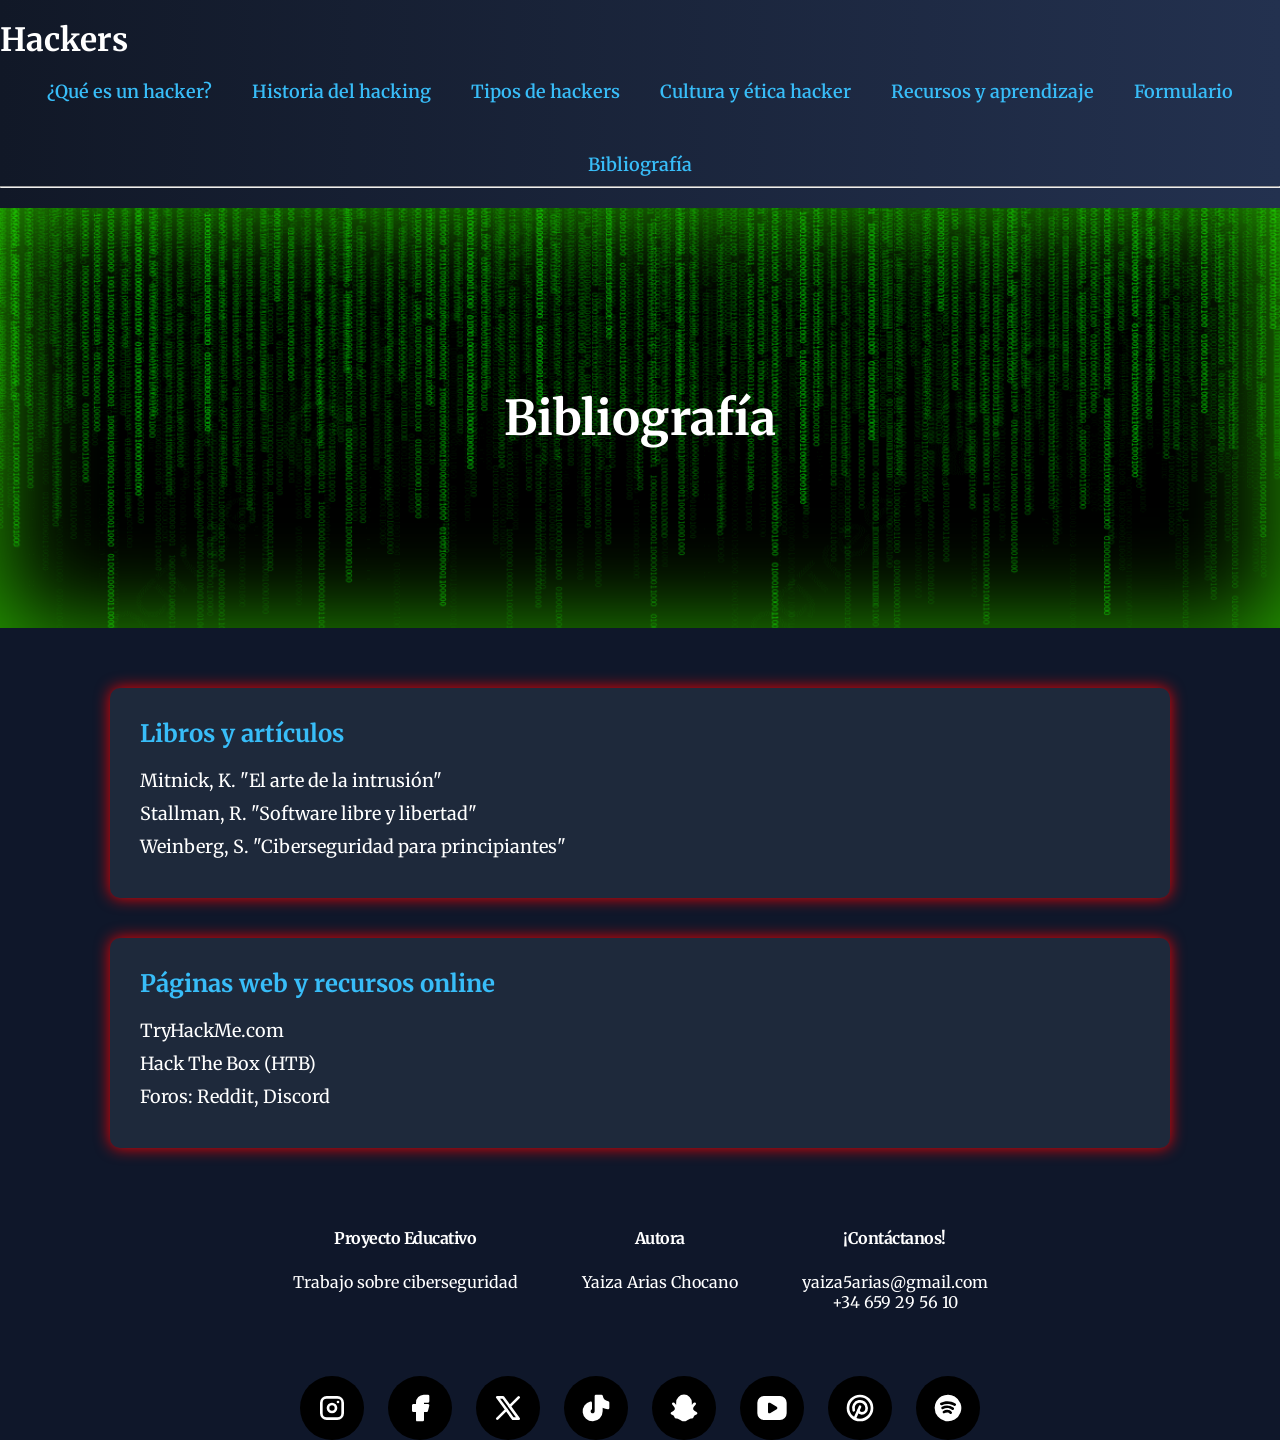
<file: bibliography.html>
<!DOCTYPE html>
<html lang="es">

<head>
    <title>Hackers</title>
    <meta charset="UTF-8">
    <meta name="description" content="Proyecto web sobre hackers">
    <meta name="viewport" content="width=device-width, initial-scale=1.0">
    <meta name="author" content="Yaiza">
    <meta name="robots" content="index, follow">
    <meta name="keywords" content="hackers, hacking, ciberseguridad, seguridad informática">
    <meta name="theme-color" content="#000000">
    <meta http-equiv="X-UA-Compatible" content="IE=edge">
    <link rel="stylesheet" href="styles.css">
    <link rel="icon" type="image/png" href="./img/favico.png" sizes="32x32">
    <link rel="preconnect" href="https://fonts.googleapis.com">
    <link rel="preconnect" href="https://fonts.gstatic.com" crossorigin>
    <link href="https://fonts.googleapis.com/css2?family=Merriweather:wght@300;400;700&display=swap" rel="stylesheet">
</head>

<body>

    <body>
        <header>
            <h1>Hackers</h1>
            <nav>
                <div class="categ">
                    <ul>
                        <li>
                            <a href="./index.html">¿Qué es un hacker?</a>
                        </li>
                        <li>
                            <a href="./history.html">Historia del hacking </a>
                        </li>
                        <li>
                            <a href="./tipes.html">Tipos de hackers</a>
                        </li>
                        <li>
                            <a href="./culture.html">Cultura y ética hacker</a>
                        </li>
                        <li>
                            <a href="./resources.html">Recursos y aprendizaje </a>
                        </li>
                        <li>
                            <a href="./formulary.html">Formulario</a>
                        </li>
                        <li>
                            <a href="./bibliography.html">Bibliografía</a>
                        </li>
                    </ul>
                </div>
            </nav>

            <hr>
        </header>
        <div class="cabecera1">
            <div class="container">
                <h1>Bibliografía</h1>
            </div>
        </div>


        <div class="container">
            <div class="card">

                <div>
                    <h2>Libros y artículos</h2>
                    <ul>
                        <li>Mitnick, K. "El arte de la intrusión"</li>
                        <li>Stallman, R. "Software libre y libertad"</li>
                        <li>Weinberg, S. "Ciberseguridad para principiantes"</li>
                    </ul>
                </div>
            </div>
            <div class="card imagenRight">
                <div>
                    <h2>Páginas web y recursos online</h2>
                    <ul>
                        <li>TryHackMe.com</li>
                        <li>Hack The Box (HTB)</li>
                        <li>Foros: Reddit, Discord</li>
                    </ul>

                </div>

            </div>
        </div>
        </main>

        <footer>
            <div class="footer-content">
                <div>
                    <h3 class="section-titles">Proyecto Educativo</h3>
                    <p>Trabajo sobre ciberseguridad</p>
                </div>
                <div>
                    <h3 class="section-titles">Autora</h3>
                    <p>Yaiza Arias Chocano</p>
                </div>
                <div>
                    <h3 class="section-titles">¡Contáctanos!</h3>
                    <p>yaiza5arias@gmail.com</p>
                    <p>+34 659 29 56 10</p>
                </div>

                <div class="socials-section">
                    <div class="socials-content">
                        <div class="socials-item">
                            <svg xmlns="http://www.w3.org/2000/svg" width="18" height="18" viewBox="0 0 24 24"
                                fill="none" stroke="currentColor" stroke-width="2" stroke-linecap="round"
                                stroke-linejoin="round"
                                class="icon icon-tabler icons-tabler-outline icon-tabler-brand-instagram">
                                <path stroke="none" d="M0 0h24v24H0z" fill="none" />
                                <path
                                    d="M4 8a4 4 0 0 1 4 -4h8a4 4 0 0 1 4 4v8a4 4 0 0 1 -4 4h-8a4 4 0 0 1 -4 -4l0 -8" />
                                <path d="M9 12a3 3 0 1 0 6 0a3 3 0 0 0 -6 0" />
                                <path d="M16.5 7.5v.01" />
                            </svg> <!-- Instagram -->
                        </div>
                        <div class="socials-item">
                            <svg xmlns="http://www.w3.org/2000/svg" width="18" height="18" viewBox="0 0 24 24"
                                fill="currentColor"
                                class="icon icon-tabler icons-tabler-filled icon-tabler-brand-facebook">
                                <path stroke="none" d="M0 0h24v24H0z" fill="none" />
                                <path
                                    d="M18 2a1 1 0 0 1 .993 .883l.007 .117v4a1 1 0 0 1 -.883 .993l-.117 .007h-3v1h3a1 1 0 0 1 .991 1.131l-.02 .112l-1 4a1 1 0 0 1 -.858 .75l-.113 .007h-2v6a1 1 0 0 1 -.883 .993l-.117 .007h-4a1 1 0 0 1 -.993 -.883l-.007 -.117v-6h-2a1 1 0 0 1 -.993 -.883l-.007 -.117v-4a1 1 0 0 1 .883 -.993l.117 -.007h2v-1a6 6 0 0 1 5.775 -5.996l.225 -.004h3z" />
                            </svg> <!-- Facebook -->
                        </div>
                        <div class="socials-item">
                            <svg xmlns="http://www.w3.org/2000/svg" width="18" height="18" viewBox="0 0 24 24"
                                fill="none" stroke="currentColor" stroke-width="2" stroke-linecap="round"
                                stroke-linejoin="round"
                                class="icon icon-tabler icons-tabler-outline icon-tabler-brand-x">
                                <path stroke="none" d="M0 0h24v24H0z" fill="none" />
                                <path d="M4 4l11.733 16h4.267l-11.733 -16l-4.267 0" />
                                <path d="M4 20l6.768 -6.768m2.46 -2.46l6.772 -6.772" />
                            </svg> <!-- Twitter -->
                        </div>
                        <div class="socials-item">
                            <svg xmlns="http://www.w3.org/2000/svg" width="18" height="18" viewBox="0 0 24 24"
                                fill="currentColor"
                                class="icon icon-tabler icons-tabler-filled icon-tabler-brand-tiktok">
                                <path stroke="none" d="M0 0h24v24H0z" fill="none" />
                                <path
                                    d="M16.083 2h-4.083a1 1 0 0 0 -1 1v11.5a1.5 1.5 0 1 1 -2.519 -1.1l.12 -.1a1 1 0 0 0 .399 -.8v-4.326a1 1 0 0 0 -1.23 -.974a7.5 7.5 0 0 0 1.73 14.8l.243 -.005a7.5 7.5 0 0 0 7.257 -7.495v-2.7l.311 .153c1.122 .53 2.333 .868 3.59 .993a1 1 0 0 0 1.099 -.996v-4.033a1 1 0 0 0 -.834 -.986a5.005 5.005 0 0 1 -4.097 -4.096a1 1 0 0 0 -.986 -.835z" />
                            </svg> <!-- TikTok -->
                        </div>
                        <div class="socials-item">
                            <svg xmlns="http://www.w3.org/2000/svg" width="18" height="18" viewBox="0 0 24 24"
                                fill="currentColor"
                                class="icon icon-tabler icons-tabler-filled icon-tabler-brand-snapchat">
                                <path stroke="none" d="M0 0h24v24H0z" fill="none" />
                                <path
                                    d="M12 1.96a5.88 5.88 0 0 1 5.882 5.882c0 .618 .008 1.174 .03 1.678l.008 .21l.084 -.115q .46 -.627 1.102 -1.29l.187 -.19a1 1 0 0 1 1.414 1.415c-2.637 2.637 -2.51 3.795 .76 5.527l.048 .025a.98 .98 0 0 1 .46 .636l.004 .022l.003 .013l.006 .043l.006 .032v.009l.003 .025l.001 .051l.002 .026l-.001 .009v.025l-.003 .042l-.002 .034l-.002 .015l-.002 .02l-.004 .016l-.01 .06l-.007 .026l-.006 .02l-.016 .06l-.013 .029l-.005 .013l-.024 .062a1 1 0 0 1 -.197 .28l-.03 .025l-.016 .014l-.043 .039l-.013 .007l-.018 .015l-.051 .033l-.02 .014l-.008 .003l-.014 .01a1 1 0 0 1 -.098 .049l-.013 .003l-.146 .066c-.576 .255 -.81 .365 -1.008 .474l-.053 .03c-.27 .155 -.398 .277 -.558 .525c-.156 .245 -.293 .516 -.715 1.41a1 1 0 0 1 -.904 .573c-1.067 0 -1.798 .25 -2.879 .868l-.426 .246c-.176 .102 -.311 .178 -.447 .25c-.794 .423 -1.464 .636 -2.248 .636s-1.454 -.213 -2.248 -.636a15 15 0 0 1 -.447 -.25l-.426 -.246c-1.081 -.618 -1.812 -.868 -2.879 -.868a1 1 0 0 1 -.904 -.573c-.422 -.894 -.559 -1.165 -.715 -1.41a1.4 1.4 0 0 0 -.558 -.525c-.228 -.13 -.47 -.243 -1.227 -.577l.02 .007l-.013 -.003a1 1 0 0 1 -.098 -.05l-.014 -.009l-.028 -.017l-.051 -.033l-.018 -.015l-.013 -.007l-.043 -.039l-.012 -.01l-.004 -.004l-.03 -.025a1 1 0 0 1 -.197 -.28l-.024 -.062l-.005 -.013l-.013 -.028l-.016 -.061l-.005 -.012l-.008 -.035l-.01 -.059l-.004 -.016l-.002 -.02l-.002 -.015l-.002 -.035l-.004 -.041l.001 -.025l-.001 -.01l.002 -.025l.001 -.05l.003 -.026v-.01l.006 -.03l.006 -.044l.004 -.014l.002 -.021a.98 .98 0 0 1 .461 -.636l.048 -.025l.204 -.11c3.003 -1.635 3.132 -2.785 .72 -5.25l-.164 -.167a1 1 0 0 1 1.414 -1.414q .764 .763 1.289 1.479l.083 .115l.01 -.21q .025 -.628 .028 -1.374l.001 -.304a5.88 5.88 0 0 1 5.882 -5.882" />
                            </svg> <!-- Snapchat -->
                        </div>
                        <div class="socials-item">
                            <svg xmlns="http://www.w3.org/2000/svg" width="18" height="18" viewBox="0 0 24 24"
                                fill="currentColor"
                                class="icon icon-tabler icons-tabler-filled icon-tabler-brand-youtube">
                                <path stroke="none" d="M0 0h24v24H0z" fill="none" />
                                <path
                                    d="M18 3a5 5 0 0 1 5 5v8a5 5 0 0 1 -5 5h-12a5 5 0 0 1 -5 -5v-8a5 5 0 0 1 5 -5zm-9 6v6a1 1 0 0 0 1.514 .857l5 -3a1 1 0 0 0 0 -1.714l-5 -3a1 1 0 0 0 -1.514 .857z" />
                            </svg> <!-- Youtube -->
                        </div>
                        <div class="socials-item">
                            <svg xmlns="http://www.w3.org/2000/svg" width="18" height="18" viewBox="0 0 24 24"
                                fill="none" stroke="currentColor" stroke-width="2" stroke-linecap="round"
                                stroke-linejoin="round"
                                class="icon icon-tabler icons-tabler-outline icon-tabler-brand-pinterest">
                                <path stroke="none" d="M0 0h24v24H0z" fill="none" />
                                <path d="M8 20l4 -9" />
                                <path
                                    d="M10.7 14c.437 1.263 1.43 2 2.55 2c2.071 0 3.75 -1.554 3.75 -4a5 5 0 1 0 -9.7 1.7" />
                                <path d="M3 12a9 9 0 1 0 18 0a9 9 0 1 0 -18 0" />
                            </svg> <!-- Pinterest -->
                        </div>
                        <div class="socials-item">
                            <svg xmlns="http://www.w3.org/2000/svg" width="18" height="18" viewBox="0 0 24 24"
                                fill="currentColor"
                                class="icon icon-tabler icons-tabler-filled icon-tabler-brand-spotify">
                                <path stroke="none" d="M0 0h24v24H0z" fill="none" />
                                <path
                                    d="M17 3.34a10 10 0 1 1 -15 8.66l.005 -.324a10 10 0 0 1 14.995 -8.336m-2.168 11.605c-1.285 -1.927 -4.354 -2.132 -6.387 -.777a1 1 0 0 0 1.11 1.664c1.195 -.797 3.014 -.675 3.613 .223a1 1 0 1 0 1.664 -1.11m1.268 -3.245c-2.469 -1.852 -5.895 -2.187 -8.608 -.589a1 1 0 0 0 1.016 1.724c1.986 -1.171 4.544 -.92 6.392 .465a1 1 0 0 0 1.2 -1.6m1.43 -3.048c-3.677 -2.298 -7.766 -2.152 -10.977 -.546a1 1 0 0 0 .894 1.788c2.635 -1.317 5.997 -1.437 9.023 .454a1 1 0 1 0 1.06 -1.696" />
                            </svg> <!-- Spotify -->
                        </div>
                    </div>
                </div>

            </div>

        </footer>
    </body>

</html>
</file>
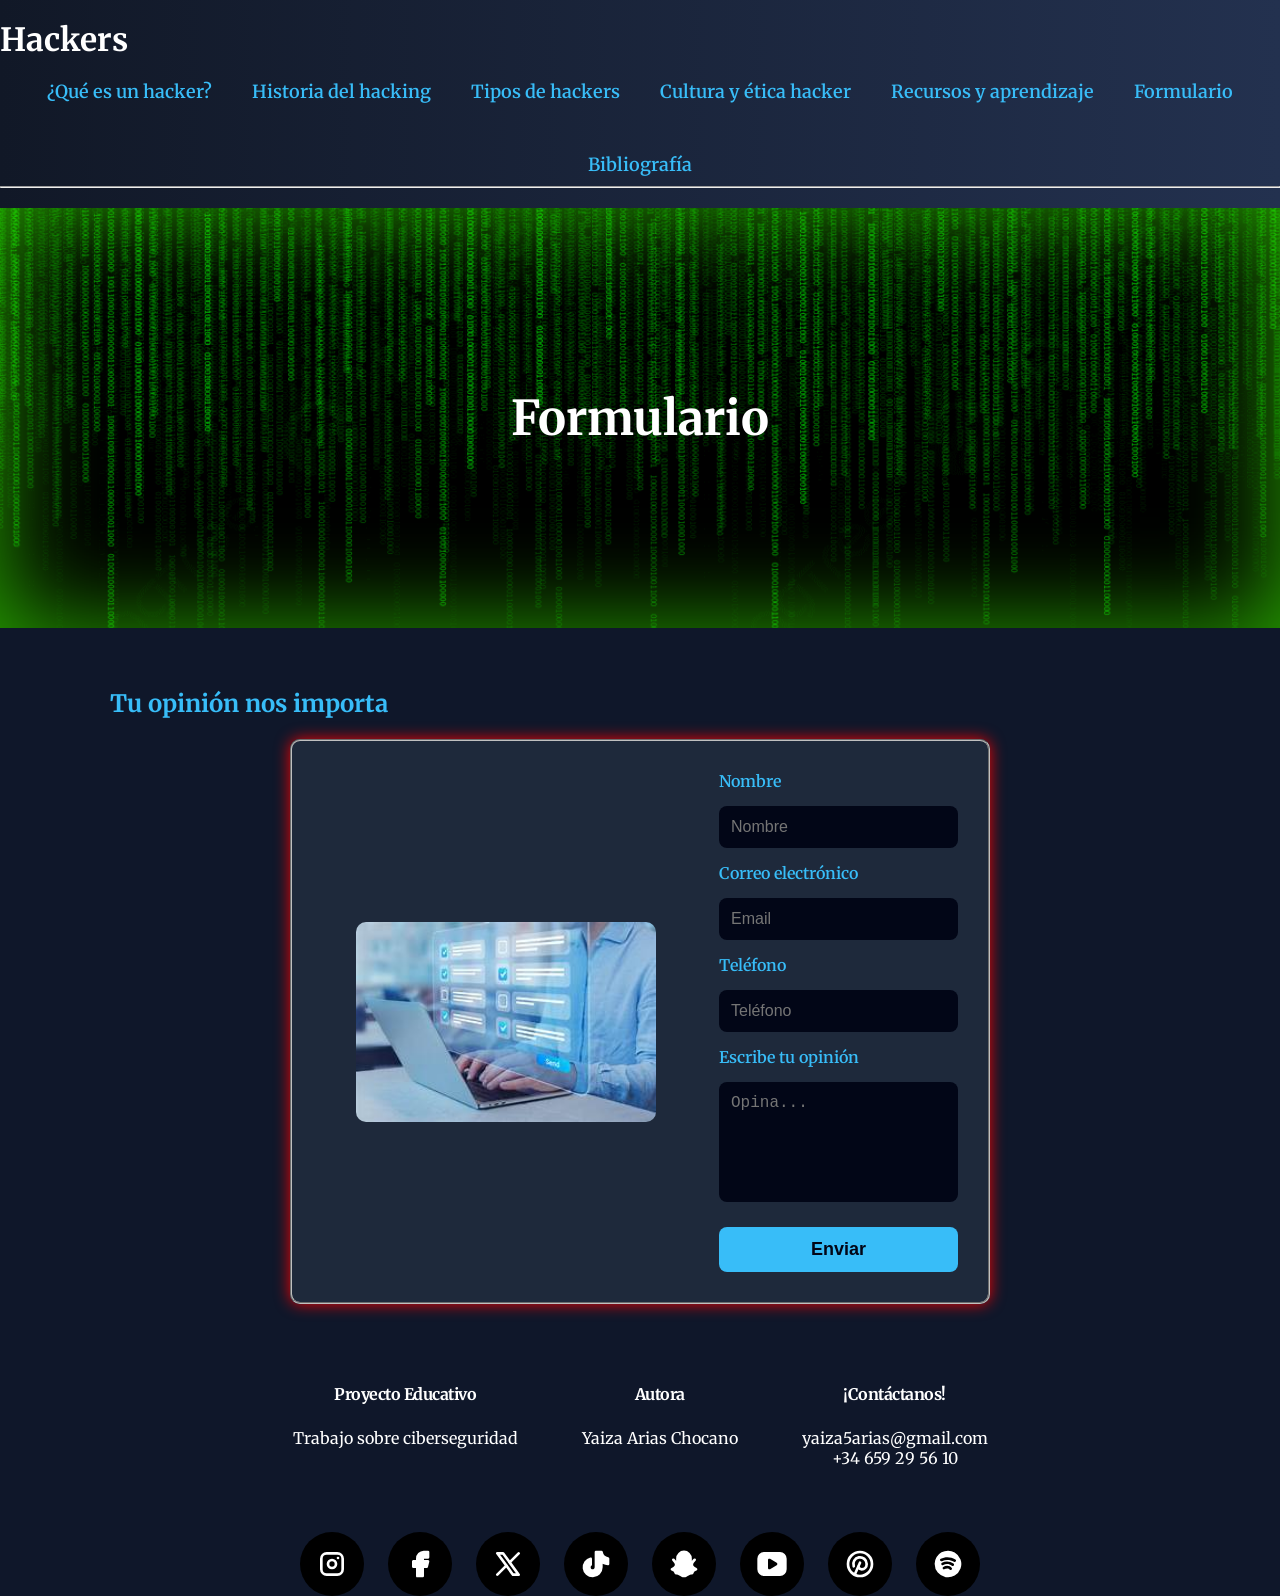
<file: formulary.html>
<!DOCTYPE html>
<html lang="es">

<head>
    <title>Hackers</title>
    <meta charset="UTF-8">
    <meta name="description" content="Proyecto web sobre hackers">
    <meta name="viewport" content="width=device-width, initial-scale=1.0">
    <meta name="author" content="Yaiza">
    <meta name="robots" content="index, follow">
    <meta name="keywords" content="hackers, hacking, ciberseguridad, seguridad informática">
    <meta name="theme-color" content="#000000">
    <meta http-equiv="X-UA-Compatible" content="IE=edge">
    <link rel="stylesheet" href="styles.css">
    <link rel="icon" type="image/png" href="./img/favico.png" sizes="32x32">
    <link rel="preconnect" href="https://fonts.googleapis.com">
    <link rel="preconnect" href="https://fonts.gstatic.com" crossorigin>
    <link href="https://fonts.googleapis.com/css2?family=Merriweather:wght@300;400;700&display=swap" rel="stylesheet">
</head>

<body>
    <header>
        <h1>Hackers</h1>
        <nav>
            <div class="categ">
                <ul>
                    <li>
                        <a href="./index.html">¿Qué es un hacker?</a>
                    </li>
                    <li>
                        <a href="./history.html">Historia del hacking </a>
                    </li>
                    <li>
                        <a href="./tipes.html">Tipos de hackers</a>
                    </li>
                    <li>
                        <a href="./culture.html">Cultura y ética hacker</a>
                    </li>
                    <li>
                        <a href="./resources.html">Recursos y aprendizaje </a>
                    </li>
                    <li>
                        <a href="./formulary.html">Formulario</a>
                    </li>
                    <li>
                        <a href="./bibliography.html">Bibliografía</a>
                    </li>
                </ul>
            </div>
        </nav>

        <hr>
    </header>
    <div class="cabecera1">
        <div class="container">
            <h1>Formulario</h1>
        </div>
    </div>
    <main>
        <div class="container">

            <h2>Tu opinión nos importa</h2>

            <fieldset class="card form-card">
                <img src="./img/formulario.jpg" alt="Formulario de opinión" class="imagen-principal">
                <form class="formulario" method="get" name="for1" action="tratar.py" target="_blank">

                    <label for="nombre">Nombre</label>
                    <input type="text" placeholder="Nombre" name="nombre" id="nombre">

                    <label for="correo">Correo electrónico</label>
                    <input type="email" placeholder="Email" name="correo" id="correo">

                    <label for="phone">Teléfono</label>
                    <input type="tel" placeholder="Teléfono" id="phone" name="phone">

                    <label for="opinion">Escribe tu opinión</label>
                    <textarea id="opinion" placeholder="Opina..." name="opinion"></textarea>

                    <button type="submit">Enviar</button>

                </form>

            </fieldset>

        </div>

    </main>
    <footer>
        <div class="footer-content">
            <div>
                <h3 class="section-titles">Proyecto Educativo</h3>
                <p>Trabajo sobre ciberseguridad</p>
            </div>
            <div>
                <h3 class="section-titles">Autora</h3>
                <p>Yaiza Arias Chocano</p>
            </div>
            <div>
                <h3 class="section-titles">¡Contáctanos!</h3>
                <p>yaiza5arias@gmail.com</p>
                <p>+34 659 29 56 10</p>
            </div>

            <div class="socials-section">
                <div class="socials-content">
                    <div class="socials-item">
                        <svg xmlns="http://www.w3.org/2000/svg" width="18" height="18" viewBox="0 0 24 24" fill="none"
                            stroke="currentColor" stroke-width="2" stroke-linecap="round" stroke-linejoin="round"
                            class="icon icon-tabler icons-tabler-outline icon-tabler-brand-instagram">
                            <path stroke="none" d="M0 0h24v24H0z" fill="none" />
                            <path d="M4 8a4 4 0 0 1 4 -4h8a4 4 0 0 1 4 4v8a4 4 0 0 1 -4 4h-8a4 4 0 0 1 -4 -4l0 -8" />
                            <path d="M9 12a3 3 0 1 0 6 0a3 3 0 0 0 -6 0" />
                            <path d="M16.5 7.5v.01" />
                        </svg> <!-- Instagram -->
                    </div>
                    <div class="socials-item">
                        <svg xmlns="http://www.w3.org/2000/svg" width="18" height="18" viewBox="0 0 24 24"
                            fill="currentColor" class="icon icon-tabler icons-tabler-filled icon-tabler-brand-facebook">
                            <path stroke="none" d="M0 0h24v24H0z" fill="none" />
                            <path
                                d="M18 2a1 1 0 0 1 .993 .883l.007 .117v4a1 1 0 0 1 -.883 .993l-.117 .007h-3v1h3a1 1 0 0 1 .991 1.131l-.02 .112l-1 4a1 1 0 0 1 -.858 .75l-.113 .007h-2v6a1 1 0 0 1 -.883 .993l-.117 .007h-4a1 1 0 0 1 -.993 -.883l-.007 -.117v-6h-2a1 1 0 0 1 -.993 -.883l-.007 -.117v-4a1 1 0 0 1 .883 -.993l.117 -.007h2v-1a6 6 0 0 1 5.775 -5.996l.225 -.004h3z" />
                        </svg> <!-- Facebook -->
                    </div>
                    <div class="socials-item">
                        <svg xmlns="http://www.w3.org/2000/svg" width="18" height="18" viewBox="0 0 24 24" fill="none"
                            stroke="currentColor" stroke-width="2" stroke-linecap="round" stroke-linejoin="round"
                            class="icon icon-tabler icons-tabler-outline icon-tabler-brand-x">
                            <path stroke="none" d="M0 0h24v24H0z" fill="none" />
                            <path d="M4 4l11.733 16h4.267l-11.733 -16l-4.267 0" />
                            <path d="M4 20l6.768 -6.768m2.46 -2.46l6.772 -6.772" />
                        </svg> <!-- Twitter -->
                    </div>
                    <div class="socials-item">
                        <svg xmlns="http://www.w3.org/2000/svg" width="18" height="18" viewBox="0 0 24 24"
                            fill="currentColor" class="icon icon-tabler icons-tabler-filled icon-tabler-brand-tiktok">
                            <path stroke="none" d="M0 0h24v24H0z" fill="none" />
                            <path
                                d="M16.083 2h-4.083a1 1 0 0 0 -1 1v11.5a1.5 1.5 0 1 1 -2.519 -1.1l.12 -.1a1 1 0 0 0 .399 -.8v-4.326a1 1 0 0 0 -1.23 -.974a7.5 7.5 0 0 0 1.73 14.8l.243 -.005a7.5 7.5 0 0 0 7.257 -7.495v-2.7l.311 .153c1.122 .53 2.333 .868 3.59 .993a1 1 0 0 0 1.099 -.996v-4.033a1 1 0 0 0 -.834 -.986a5.005 5.005 0 0 1 -4.097 -4.096a1 1 0 0 0 -.986 -.835z" />
                        </svg> <!-- TikTok -->
                    </div>
                    <div class="socials-item">
                        <svg xmlns="http://www.w3.org/2000/svg" width="18" height="18" viewBox="0 0 24 24"
                            fill="currentColor" class="icon icon-tabler icons-tabler-filled icon-tabler-brand-snapchat">
                            <path stroke="none" d="M0 0h24v24H0z" fill="none" />
                            <path
                                d="M12 1.96a5.88 5.88 0 0 1 5.882 5.882c0 .618 .008 1.174 .03 1.678l.008 .21l.084 -.115q .46 -.627 1.102 -1.29l.187 -.19a1 1 0 0 1 1.414 1.415c-2.637 2.637 -2.51 3.795 .76 5.527l.048 .025a.98 .98 0 0 1 .46 .636l.004 .022l.003 .013l.006 .043l.006 .032v.009l.003 .025l.001 .051l.002 .026l-.001 .009v.025l-.003 .042l-.002 .034l-.002 .015l-.002 .02l-.004 .016l-.01 .06l-.007 .026l-.006 .02l-.016 .06l-.013 .029l-.005 .013l-.024 .062a1 1 0 0 1 -.197 .28l-.03 .025l-.016 .014l-.043 .039l-.013 .007l-.018 .015l-.051 .033l-.02 .014l-.008 .003l-.014 .01a1 1 0 0 1 -.098 .049l-.013 .003l-.146 .066c-.576 .255 -.81 .365 -1.008 .474l-.053 .03c-.27 .155 -.398 .277 -.558 .525c-.156 .245 -.293 .516 -.715 1.41a1 1 0 0 1 -.904 .573c-1.067 0 -1.798 .25 -2.879 .868l-.426 .246c-.176 .102 -.311 .178 -.447 .25c-.794 .423 -1.464 .636 -2.248 .636s-1.454 -.213 -2.248 -.636a15 15 0 0 1 -.447 -.25l-.426 -.246c-1.081 -.618 -1.812 -.868 -2.879 -.868a1 1 0 0 1 -.904 -.573c-.422 -.894 -.559 -1.165 -.715 -1.41a1.4 1.4 0 0 0 -.558 -.525c-.228 -.13 -.47 -.243 -1.227 -.577l.02 .007l-.013 -.003a1 1 0 0 1 -.098 -.05l-.014 -.009l-.028 -.017l-.051 -.033l-.018 -.015l-.013 -.007l-.043 -.039l-.012 -.01l-.004 -.004l-.03 -.025a1 1 0 0 1 -.197 -.28l-.024 -.062l-.005 -.013l-.013 -.028l-.016 -.061l-.005 -.012l-.008 -.035l-.01 -.059l-.004 -.016l-.002 -.02l-.002 -.015l-.002 -.035l-.004 -.041l.001 -.025l-.001 -.01l.002 -.025l.001 -.05l.003 -.026v-.01l.006 -.03l.006 -.044l.004 -.014l.002 -.021a.98 .98 0 0 1 .461 -.636l.048 -.025l.204 -.11c3.003 -1.635 3.132 -2.785 .72 -5.25l-.164 -.167a1 1 0 0 1 1.414 -1.414q .764 .763 1.289 1.479l.083 .115l.01 -.21q .025 -.628 .028 -1.374l.001 -.304a5.88 5.88 0 0 1 5.882 -5.882" />
                        </svg> <!-- Snapchat -->
                    </div>
                    <div class="socials-item">
                        <svg xmlns="http://www.w3.org/2000/svg" width="18" height="18" viewBox="0 0 24 24"
                            fill="currentColor" class="icon icon-tabler icons-tabler-filled icon-tabler-brand-youtube">
                            <path stroke="none" d="M0 0h24v24H0z" fill="none" />
                            <path
                                d="M18 3a5 5 0 0 1 5 5v8a5 5 0 0 1 -5 5h-12a5 5 0 0 1 -5 -5v-8a5 5 0 0 1 5 -5zm-9 6v6a1 1 0 0 0 1.514 .857l5 -3a1 1 0 0 0 0 -1.714l-5 -3a1 1 0 0 0 -1.514 .857z" />
                        </svg> <!-- Youtube -->
                    </div>
                    <div class="socials-item">
                        <svg xmlns="http://www.w3.org/2000/svg" width="18" height="18" viewBox="0 0 24 24" fill="none"
                            stroke="currentColor" stroke-width="2" stroke-linecap="round" stroke-linejoin="round"
                            class="icon icon-tabler icons-tabler-outline icon-tabler-brand-pinterest">
                            <path stroke="none" d="M0 0h24v24H0z" fill="none" />
                            <path d="M8 20l4 -9" />
                            <path
                                d="M10.7 14c.437 1.263 1.43 2 2.55 2c2.071 0 3.75 -1.554 3.75 -4a5 5 0 1 0 -9.7 1.7" />
                            <path d="M3 12a9 9 0 1 0 18 0a9 9 0 1 0 -18 0" />
                        </svg> <!-- Pinterest -->
                    </div>
                    <div class="socials-item">
                        <svg xmlns="http://www.w3.org/2000/svg" width="18" height="18" viewBox="0 0 24 24"
                            fill="currentColor" class="icon icon-tabler icons-tabler-filled icon-tabler-brand-spotify">
                            <path stroke="none" d="M0 0h24v24H0z" fill="none" />
                            <path
                                d="M17 3.34a10 10 0 1 1 -15 8.66l.005 -.324a10 10 0 0 1 14.995 -8.336m-2.168 11.605c-1.285 -1.927 -4.354 -2.132 -6.387 -.777a1 1 0 0 0 1.11 1.664c1.195 -.797 3.014 -.675 3.613 .223a1 1 0 1 0 1.664 -1.11m1.268 -3.245c-2.469 -1.852 -5.895 -2.187 -8.608 -.589a1 1 0 0 0 1.016 1.724c1.986 -1.171 4.544 -.92 6.392 .465a1 1 0 0 0 1.2 -1.6m1.43 -3.048c-3.677 -2.298 -7.766 -2.152 -10.977 -.546a1 1 0 0 0 .894 1.788c2.635 -1.317 5.997 -1.437 9.023 .454a1 1 0 1 0 1.06 -1.696" />
                        </svg> <!-- Spotify -->
                    </div>
                </div>
            </div>

        </div>

    </footer>

</body>

</html>
</file>
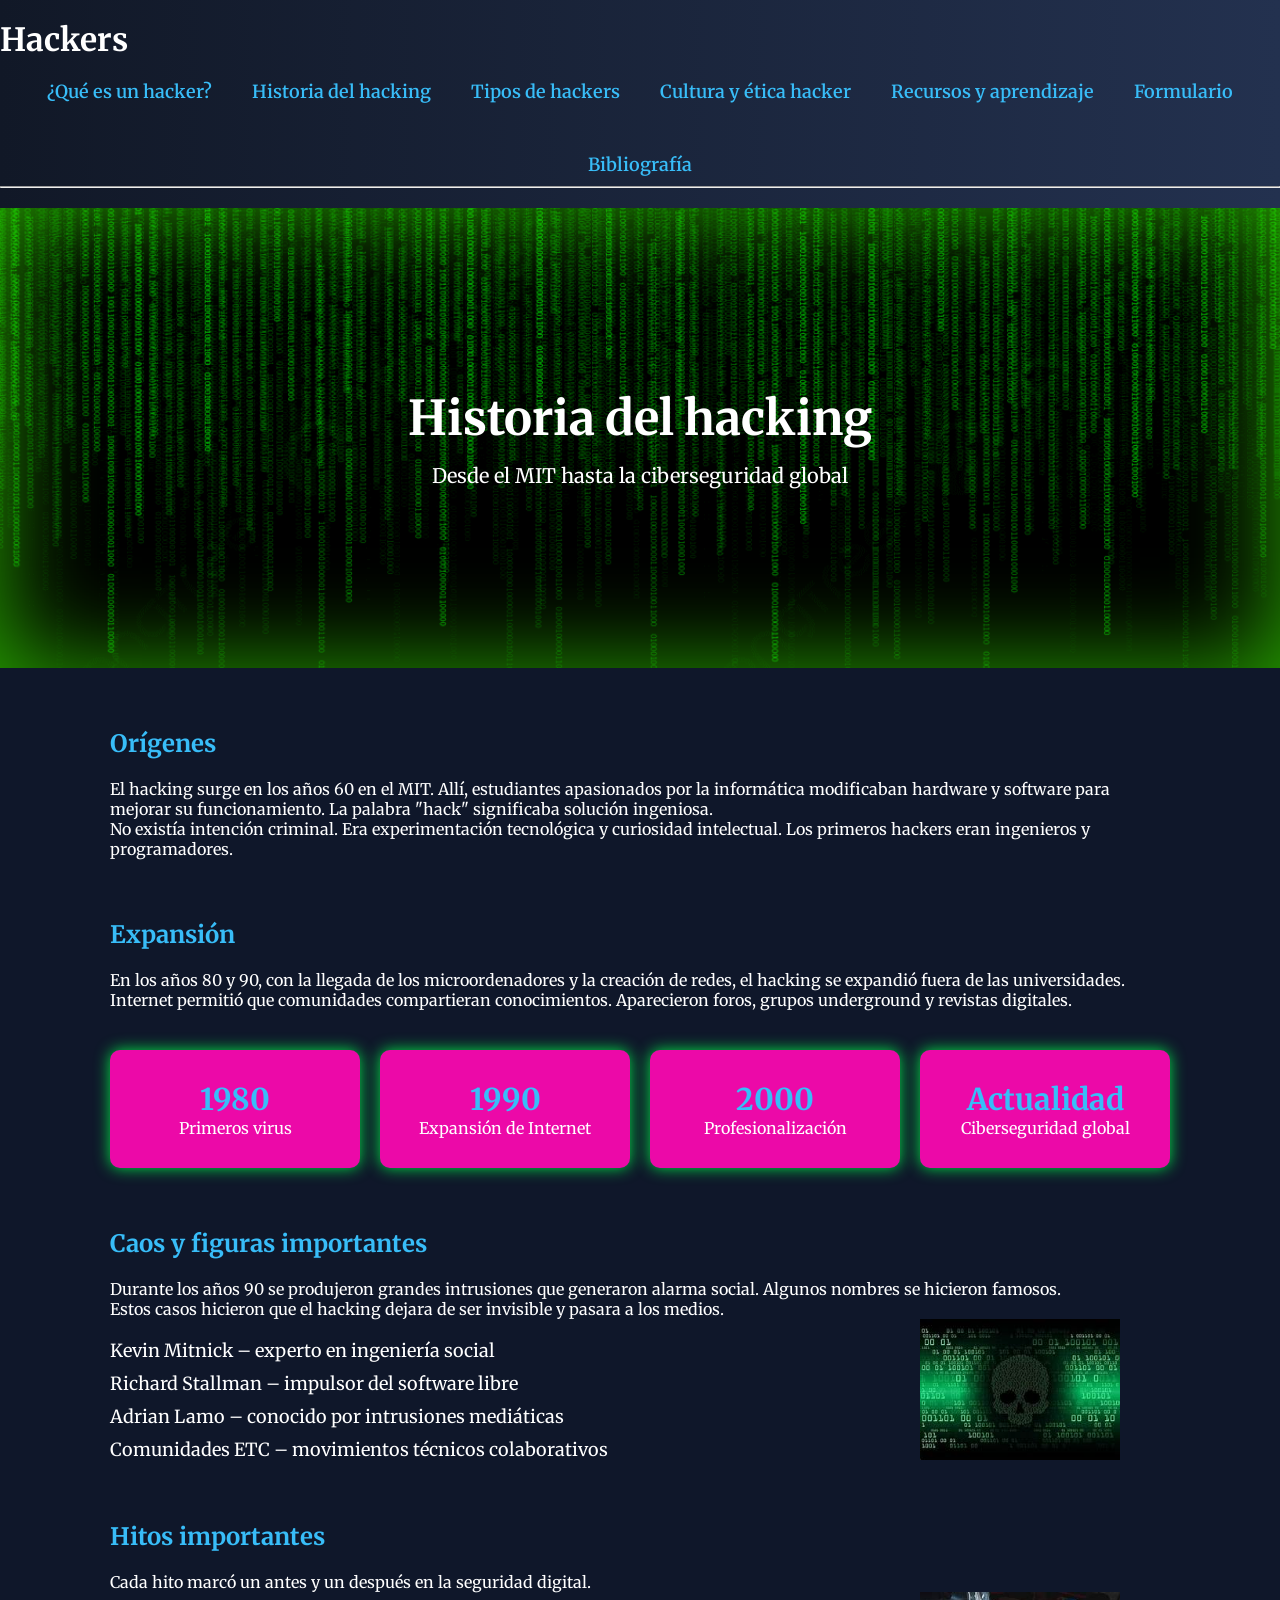
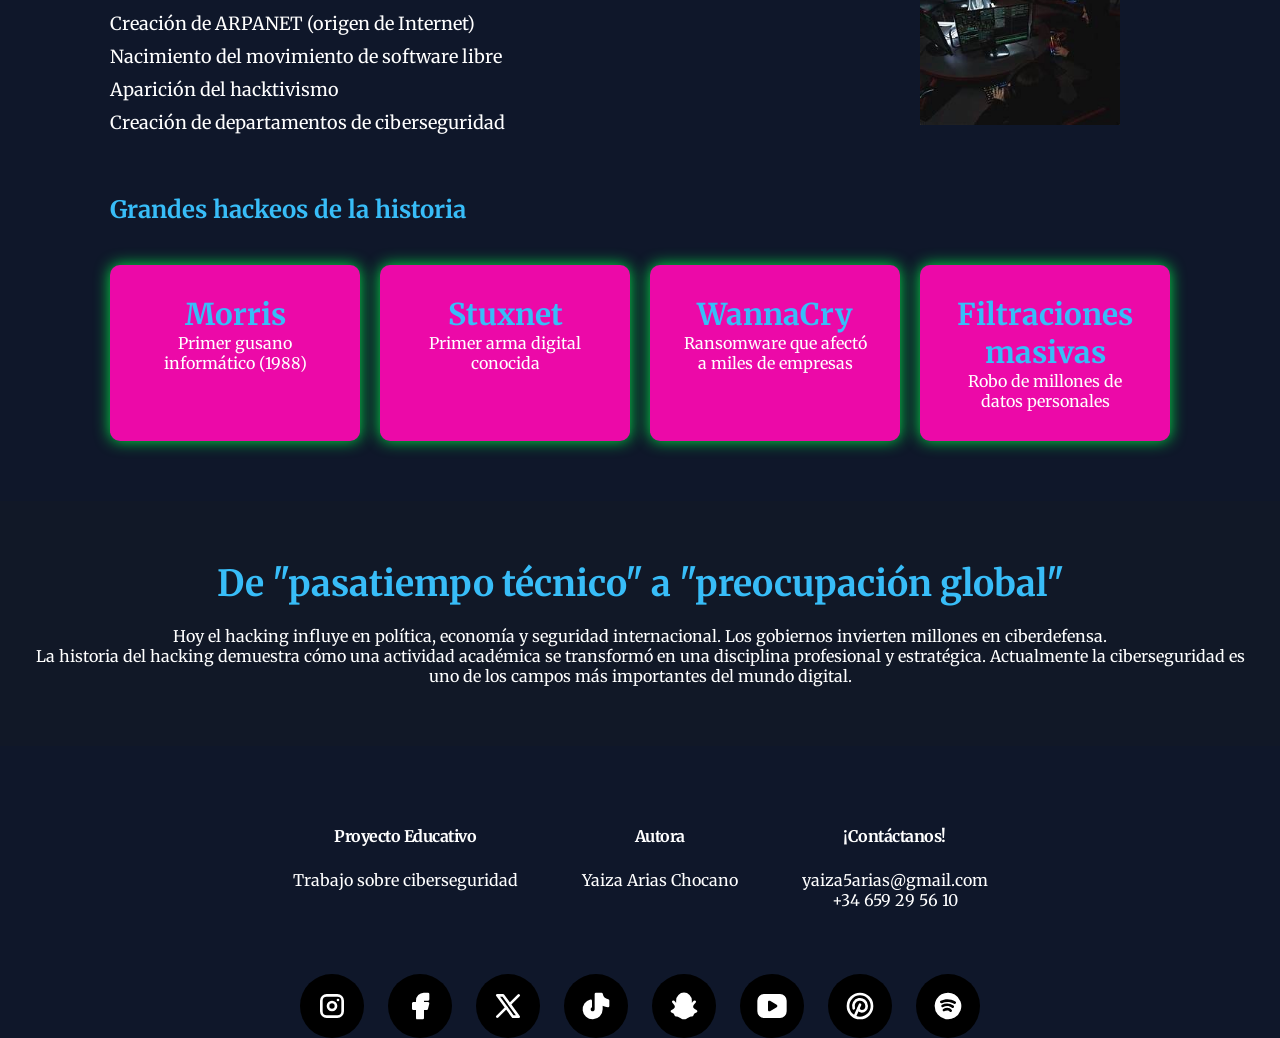
<file: history.html>
<!DOCTYPE html>
<html lang="es">

<head>
    <title>Hackers</title>
    <meta charset="UTF-8">
    <meta name="description" content="Proyecto web sobre hackers">
    <meta name="viewport" content="width=device-width, initial-scale=1.0">
    <meta name="author" content="Yaiza">
    <meta name="robots" content="index, follow">
    <meta name="keywords" content="hackers, hacking, ciberseguridad, seguridad informática">
    <meta name="theme-color" content="#000000">
    <meta http-equiv="X-UA-Compatible" content="IE=edge">
    <link rel="stylesheet" href="styles.css">
    <link rel="icon" type="image/png" href="./img/favico.png" sizes="32x32">
    <link rel="preconnect" href="https://fonts.googleapis.com">
    <link rel="preconnect" href="https://fonts.gstatic.com" crossorigin>
    <link href="https://fonts.googleapis.com/css2?family=Merriweather:wght@300;400;700&display=swap" rel="stylesheet">
</head>

<body>
    <header>
        <h1>Hackers</h1>
        <nav>
            <div class="categ">
                <ul>
                    <li>
                        <a href="./index.html">¿Qué es un hacker?</a>
                    </li>
                    <li>
                        <a href="./history.html">Historia del hacking </a>
                    </li>
                    <li>
                        <a href="./tipes.html">Tipos de hackers</a>
                    </li>
                    <li>
                        <a href="./culture.html">Cultura y ética hacker</a>
                    </li>
                    <li>
                        <a href="./resources.html">Recursos y aprendizaje </a>
                    </li>
                    <li>
                        <a href="./formulary.html">Formulario</a>
                    </li>
                    <li>
                        <a href="./bibliography.html">Bibliografía</a>
                    </li>
                </ul>
            </div>
        </nav>

        <hr>
    </header>
    <main>
        <!-- CABECERA -->
        <div class="cabecera1">
            <div class="container">
                <h1>Historia del hacking</h1>
                <p>Desde el MIT hasta la ciberseguridad global</p>
            </div>
        </div>

        <!-- ORÍGENES -->
        <div class="container">
            <h2>Orígenes</h2>

            <p>
                El hacking surge en los años 60 en el MIT. Allí, estudiantes apasionados por la informática
                modificaban hardware y software para mejorar su funcionamiento.
                La palabra "hack" significaba solución ingeniosa.
            </p>

            <p>
                No existía intención criminal. Era experimentación tecnológica y curiosidad intelectual.
                Los primeros hackers eran ingenieros y programadores.
            </p>
        </div>

        <!-- EXPANSIÓN -->
        <div class="container">
            <h2>Expansión</h2>

            <p>
                En los años 80 y 90, con la llegada de los microordenadores y la creación de redes,
                el hacking se expandió fuera de las universidades.
            </p>

            <p>
                Internet permitió que comunidades compartieran conocimientos.
                Aparecieron foros, grupos underground y revistas digitales.
            </p>

            <div class="stats">
                <div class="stat-box">
                    <h3>1980</h3>
                    <p>Primeros virus</p>
                </div>

                <div class="stat-box">
                    <h3>1990</h3>
                    <p>Expansión de Internet</p>
                </div>

                <div class="stat-box">
                    <h3>2000</h3>
                    <p>Profesionalización</p>
                </div>

                <div class="stat-box">
                    <h3>Actualidad</h3>
                    <p>Ciberseguridad global</p>
                </div>
            </div>

        </div>

        <!-- CAOS Y FIGURAS IMPORTANTES -->
        <div class="container">
            <h2>Caos y figuras importantes</h2>

            <p>
                Durante los años 90 se produjeron grandes intrusiones que generaron alarma social.
                Algunos nombres se hicieron famosos.
            </p>
            <p>
                Estos casos hicieron que el hacking dejara de ser invisible y pasara a los medios.
            </p>
            <img src="./img/CaosYFiguras.jpg" alt="Caos y figuras importantes" class="derec-img">
            <ul>
                <li>Kevin Mitnick – experto en ingeniería social</li>
                <li>Richard Stallman – impulsor del software libre</li>
                <li>Adrian Lamo – conocido por intrusiones mediáticas</li>
                <li>Comunidades ETC – movimientos técnicos colaborativos</li>
            </ul>
        </div>

        <!-- HITOS IMPORTANTES -->
        <div class="container">
            <h2>Hitos importantes</h2>
            <p>
                Cada hito marcó un antes y un después en la seguridad digital.
            </p>
            <img src="./img/hitosImportantes.jpg" alt="Hitos Importantes" class="derec-img">
            <ul>
                <li>Creación de ARPANET (origen de Internet)</li>
                <li>Nacimiento del movimiento de software libre</li>
                <li>Aparición del hacktivismo</li>
                <li>Creación de departamentos de ciberseguridad</li>
            </ul>


        </div>

        <!-- GRANDES HACKEOS -->
        <div class="container">
            <h2>Grandes hackeos de la historia</h2>

            <div class="stats">

                <div class="stat-box">
                    <h3>Morris</h3>
                    <p>Primer gusano informático (1988)</p>
                </div>

                <div class="stat-box">
                    <h3>Stuxnet</h3>
                    <p>Primer arma digital conocida</p>
                </div>

                <div class="stat-box">
                    <h3>WannaCry</h3>
                    <p>Ransomware que afectó a miles de empresas</p>
                </div>

                <div class="stat-box">
                    <h3>Filtraciones masivas</h3>
                    <p>Robo de millones de datos personales</p>
                </div>

            </div>

        </div>

        <!-- TRANSFORMACIÓN GLOBAL -->
        <div class="cabecera2">
            <h2>De "pasatiempo técnico" a "preocupación global"</h2>
            <p>
                Hoy el hacking influye en política, economía y seguridad internacional.
                Los gobiernos invierten millones en ciberdefensa.
            </p>
            <p>
                La historia del hacking demuestra cómo una actividad académica
                se transformó en una disciplina profesional y estratégica.
                Actualmente la ciberseguridad es uno de los campos más importantes del mundo digital.
            </p>
        </div>



    </main>

    <footer>
        <div class="footer-content">
            <div>
                <h3 class="section-titles">Proyecto Educativo</h3>
                <p>Trabajo sobre ciberseguridad</p>
            </div>
            <div>
                <h3 class="section-titles">Autora</h3>
                <p>Yaiza Arias Chocano</p>
            </div>
            <div>
                <h3 class="section-titles">¡Contáctanos!</h3>
                <p>yaiza5arias@gmail.com</p>
                <p>+34 659 29 56 10</p>
            </div>

            <div class="socials-section">
                <div class="socials-content">
                    <div class="socials-item">
                        <svg xmlns="http://www.w3.org/2000/svg" width="18" height="18" viewBox="0 0 24 24" fill="none"
                            stroke="currentColor" stroke-width="2" stroke-linecap="round" stroke-linejoin="round"
                            class="icon icon-tabler icons-tabler-outline icon-tabler-brand-instagram">
                            <path stroke="none" d="M0 0h24v24H0z" fill="none" />
                            <path d="M4 8a4 4 0 0 1 4 -4h8a4 4 0 0 1 4 4v8a4 4 0 0 1 -4 4h-8a4 4 0 0 1 -4 -4l0 -8" />
                            <path d="M9 12a3 3 0 1 0 6 0a3 3 0 0 0 -6 0" />
                            <path d="M16.5 7.5v.01" />
                        </svg> <!-- Instagram -->
                    </div>
                    <div class="socials-item">
                        <svg xmlns="http://www.w3.org/2000/svg" width="18" height="18" viewBox="0 0 24 24"
                            fill="currentColor" class="icon icon-tabler icons-tabler-filled icon-tabler-brand-facebook">
                            <path stroke="none" d="M0 0h24v24H0z" fill="none" />
                            <path
                                d="M18 2a1 1 0 0 1 .993 .883l.007 .117v4a1 1 0 0 1 -.883 .993l-.117 .007h-3v1h3a1 1 0 0 1 .991 1.131l-.02 .112l-1 4a1 1 0 0 1 -.858 .75l-.113 .007h-2v6a1 1 0 0 1 -.883 .993l-.117 .007h-4a1 1 0 0 1 -.993 -.883l-.007 -.117v-6h-2a1 1 0 0 1 -.993 -.883l-.007 -.117v-4a1 1 0 0 1 .883 -.993l.117 -.007h2v-1a6 6 0 0 1 5.775 -5.996l.225 -.004h3z" />
                        </svg> <!-- Facebook -->
                    </div>
                    <div class="socials-item">
                        <svg xmlns="http://www.w3.org/2000/svg" width="18" height="18" viewBox="0 0 24 24" fill="none"
                            stroke="currentColor" stroke-width="2" stroke-linecap="round" stroke-linejoin="round"
                            class="icon icon-tabler icons-tabler-outline icon-tabler-brand-x">
                            <path stroke="none" d="M0 0h24v24H0z" fill="none" />
                            <path d="M4 4l11.733 16h4.267l-11.733 -16l-4.267 0" />
                            <path d="M4 20l6.768 -6.768m2.46 -2.46l6.772 -6.772" />
                        </svg> <!-- Twitter -->
                    </div>
                    <div class="socials-item">
                        <svg xmlns="http://www.w3.org/2000/svg" width="18" height="18" viewBox="0 0 24 24"
                            fill="currentColor" class="icon icon-tabler icons-tabler-filled icon-tabler-brand-tiktok">
                            <path stroke="none" d="M0 0h24v24H0z" fill="none" />
                            <path
                                d="M16.083 2h-4.083a1 1 0 0 0 -1 1v11.5a1.5 1.5 0 1 1 -2.519 -1.1l.12 -.1a1 1 0 0 0 .399 -.8v-4.326a1 1 0 0 0 -1.23 -.974a7.5 7.5 0 0 0 1.73 14.8l.243 -.005a7.5 7.5 0 0 0 7.257 -7.495v-2.7l.311 .153c1.122 .53 2.333 .868 3.59 .993a1 1 0 0 0 1.099 -.996v-4.033a1 1 0 0 0 -.834 -.986a5.005 5.005 0 0 1 -4.097 -4.096a1 1 0 0 0 -.986 -.835z" />
                        </svg> <!-- TikTok -->
                    </div>
                    <div class="socials-item">
                        <svg xmlns="http://www.w3.org/2000/svg" width="18" height="18" viewBox="0 0 24 24"
                            fill="currentColor" class="icon icon-tabler icons-tabler-filled icon-tabler-brand-snapchat">
                            <path stroke="none" d="M0 0h24v24H0z" fill="none" />
                            <path
                                d="M12 1.96a5.88 5.88 0 0 1 5.882 5.882c0 .618 .008 1.174 .03 1.678l.008 .21l.084 -.115q .46 -.627 1.102 -1.29l.187 -.19a1 1 0 0 1 1.414 1.415c-2.637 2.637 -2.51 3.795 .76 5.527l.048 .025a.98 .98 0 0 1 .46 .636l.004 .022l.003 .013l.006 .043l.006 .032v.009l.003 .025l.001 .051l.002 .026l-.001 .009v.025l-.003 .042l-.002 .034l-.002 .015l-.002 .02l-.004 .016l-.01 .06l-.007 .026l-.006 .02l-.016 .06l-.013 .029l-.005 .013l-.024 .062a1 1 0 0 1 -.197 .28l-.03 .025l-.016 .014l-.043 .039l-.013 .007l-.018 .015l-.051 .033l-.02 .014l-.008 .003l-.014 .01a1 1 0 0 1 -.098 .049l-.013 .003l-.146 .066c-.576 .255 -.81 .365 -1.008 .474l-.053 .03c-.27 .155 -.398 .277 -.558 .525c-.156 .245 -.293 .516 -.715 1.41a1 1 0 0 1 -.904 .573c-1.067 0 -1.798 .25 -2.879 .868l-.426 .246c-.176 .102 -.311 .178 -.447 .25c-.794 .423 -1.464 .636 -2.248 .636s-1.454 -.213 -2.248 -.636a15 15 0 0 1 -.447 -.25l-.426 -.246c-1.081 -.618 -1.812 -.868 -2.879 -.868a1 1 0 0 1 -.904 -.573c-.422 -.894 -.559 -1.165 -.715 -1.41a1.4 1.4 0 0 0 -.558 -.525c-.228 -.13 -.47 -.243 -1.227 -.577l.02 .007l-.013 -.003a1 1 0 0 1 -.098 -.05l-.014 -.009l-.028 -.017l-.051 -.033l-.018 -.015l-.013 -.007l-.043 -.039l-.012 -.01l-.004 -.004l-.03 -.025a1 1 0 0 1 -.197 -.28l-.024 -.062l-.005 -.013l-.013 -.028l-.016 -.061l-.005 -.012l-.008 -.035l-.01 -.059l-.004 -.016l-.002 -.02l-.002 -.015l-.002 -.035l-.004 -.041l.001 -.025l-.001 -.01l.002 -.025l.001 -.05l.003 -.026v-.01l.006 -.03l.006 -.044l.004 -.014l.002 -.021a.98 .98 0 0 1 .461 -.636l.048 -.025l.204 -.11c3.003 -1.635 3.132 -2.785 .72 -5.25l-.164 -.167a1 1 0 0 1 1.414 -1.414q .764 .763 1.289 1.479l.083 .115l.01 -.21q .025 -.628 .028 -1.374l.001 -.304a5.88 5.88 0 0 1 5.882 -5.882" />
                        </svg> <!-- Snapchat -->
                    </div>
                    <div class="socials-item">
                        <svg xmlns="http://www.w3.org/2000/svg" width="18" height="18" viewBox="0 0 24 24"
                            fill="currentColor" class="icon icon-tabler icons-tabler-filled icon-tabler-brand-youtube">
                            <path stroke="none" d="M0 0h24v24H0z" fill="none" />
                            <path
                                d="M18 3a5 5 0 0 1 5 5v8a5 5 0 0 1 -5 5h-12a5 5 0 0 1 -5 -5v-8a5 5 0 0 1 5 -5zm-9 6v6a1 1 0 0 0 1.514 .857l5 -3a1 1 0 0 0 0 -1.714l-5 -3a1 1 0 0 0 -1.514 .857z" />
                        </svg> <!-- Youtube -->
                    </div>
                    <div class="socials-item">
                        <svg xmlns="http://www.w3.org/2000/svg" width="18" height="18" viewBox="0 0 24 24" fill="none"
                            stroke="currentColor" stroke-width="2" stroke-linecap="round" stroke-linejoin="round"
                            class="icon icon-tabler icons-tabler-outline icon-tabler-brand-pinterest">
                            <path stroke="none" d="M0 0h24v24H0z" fill="none" />
                            <path d="M8 20l4 -9" />
                            <path
                                d="M10.7 14c.437 1.263 1.43 2 2.55 2c2.071 0 3.75 -1.554 3.75 -4a5 5 0 1 0 -9.7 1.7" />
                            <path d="M3 12a9 9 0 1 0 18 0a9 9 0 1 0 -18 0" />
                        </svg> <!-- Pinterest -->
                    </div>
                    <div class="socials-item">
                        <svg xmlns="http://www.w3.org/2000/svg" width="18" height="18" viewBox="0 0 24 24"
                            fill="currentColor" class="icon icon-tabler icons-tabler-filled icon-tabler-brand-spotify">
                            <path stroke="none" d="M0 0h24v24H0z" fill="none" />
                            <path
                                d="M17 3.34a10 10 0 1 1 -15 8.66l.005 -.324a10 10 0 0 1 14.995 -8.336m-2.168 11.605c-1.285 -1.927 -4.354 -2.132 -6.387 -.777a1 1 0 0 0 1.11 1.664c1.195 -.797 3.014 -.675 3.613 .223a1 1 0 1 0 1.664 -1.11m1.268 -3.245c-2.469 -1.852 -5.895 -2.187 -8.608 -.589a1 1 0 0 0 1.016 1.724c1.986 -1.171 4.544 -.92 6.392 .465a1 1 0 0 0 1.2 -1.6m1.43 -3.048c-3.677 -2.298 -7.766 -2.152 -10.977 -.546a1 1 0 0 0 .894 1.788c2.635 -1.317 5.997 -1.437 9.023 .454a1 1 0 1 0 1.06 -1.696" />
                        </svg> <!-- Spotify -->
                    </div>
                </div>
            </div>

        </div>

    </footer>

</body>

</html>
</file>
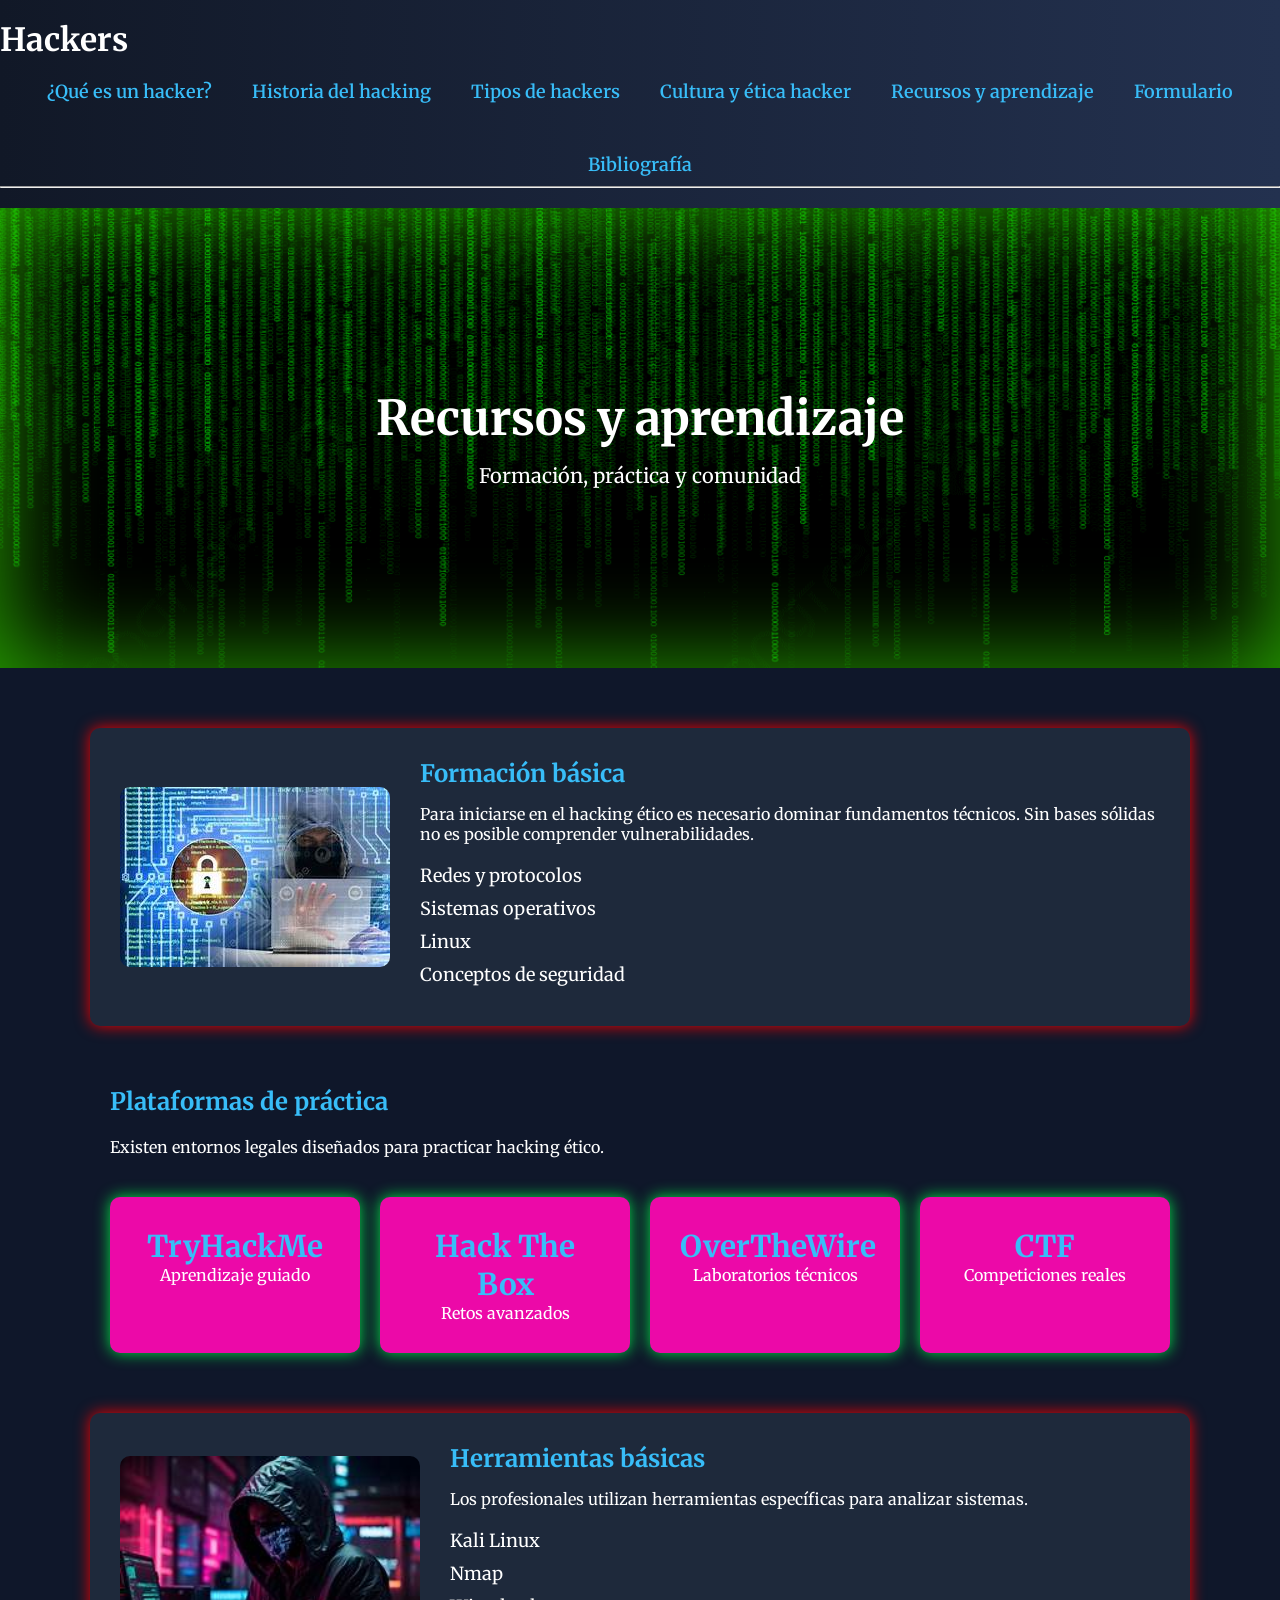
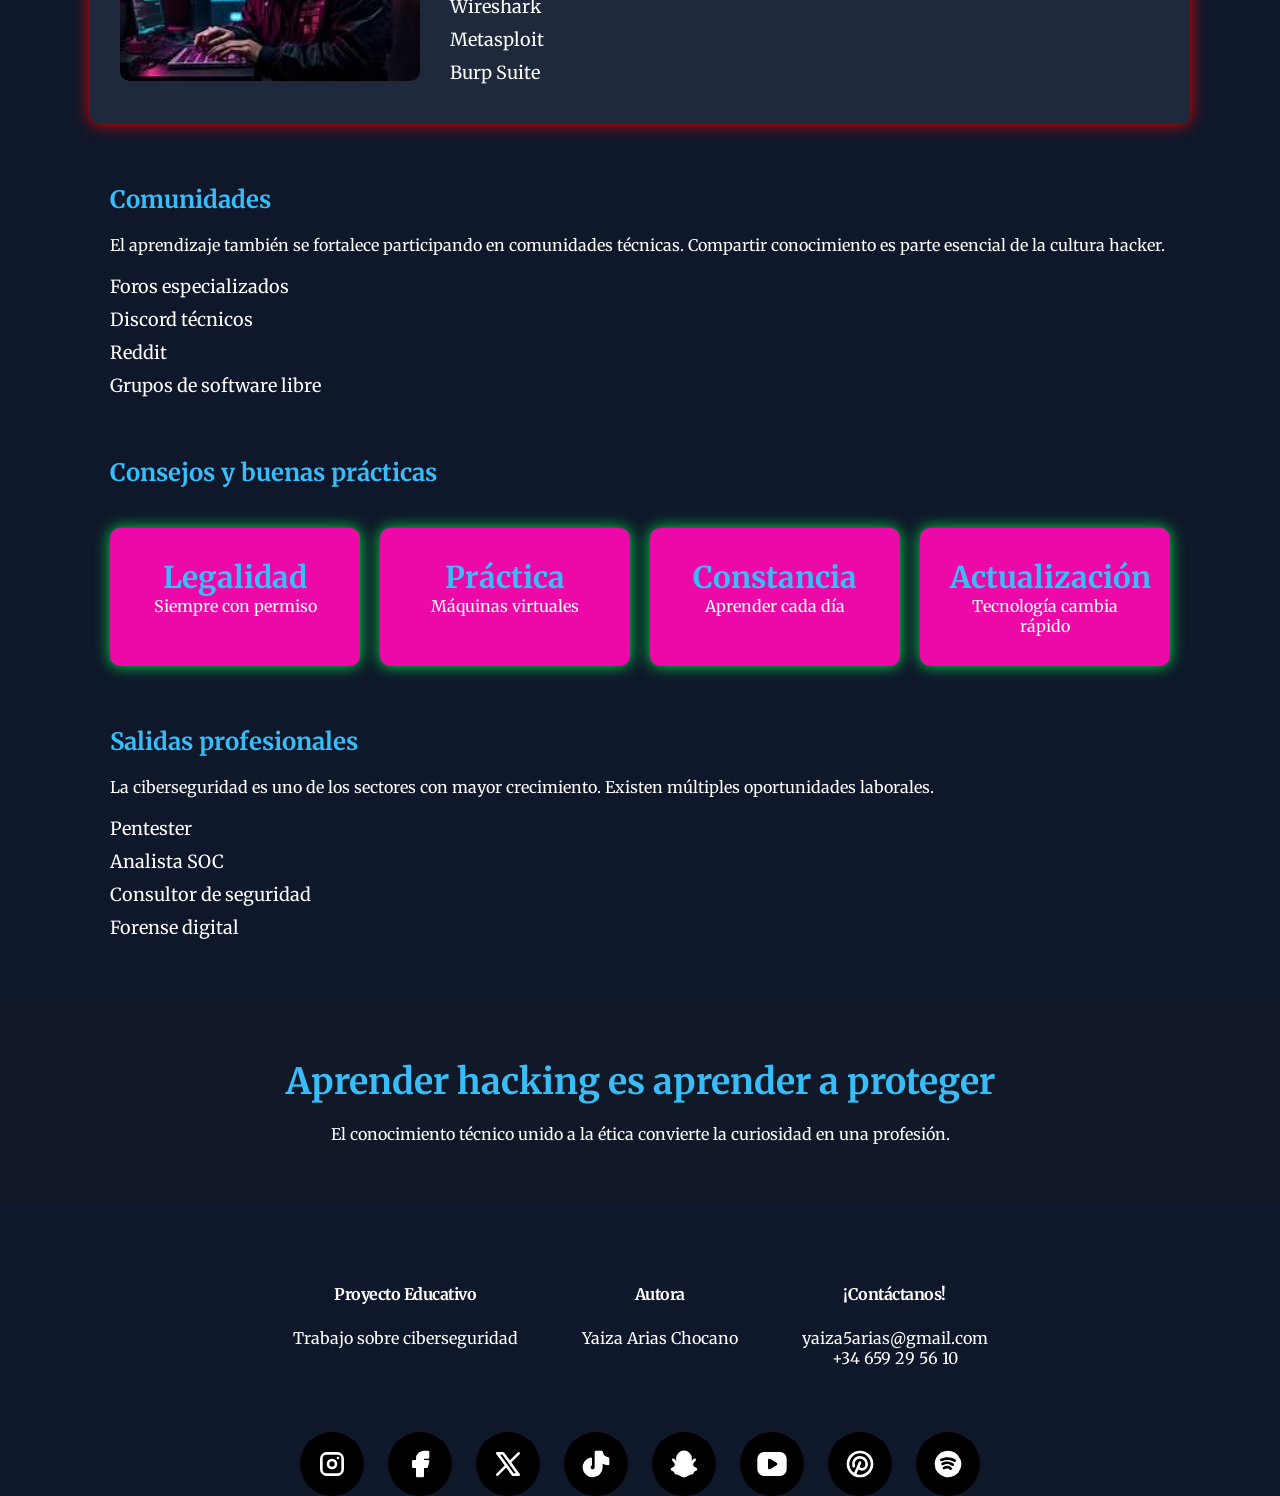
<file: resources.html>
<!DOCTYPE html>
<html lang="es">

<head>
    <title>Hackers</title>
    <meta charset="UTF-8">
    <meta name="description" content="Proyecto web sobre hackers">
    <meta name="viewport" content="width=device-width, initial-scale=1.0">
    <meta name="author" content="Yaiza">
    <meta name="robots" content="index, follow">
    <meta name="keywords" content="hackers, hacking, ciberseguridad, seguridad informática">
    <meta name="theme-color" content="#000000">
    <meta http-equiv="X-UA-Compatible" content="IE=edge">
    <link rel="stylesheet" href="styles.css">
    <link rel="icon" type="image/png" href="./img/favico.png" sizes="32x32">
    <link rel="preconnect" href="https://fonts.googleapis.com">
    <link rel="preconnect" href="https://fonts.gstatic.com" crossorigin>
    <link href="https://fonts.googleapis.com/css2?family=Merriweather:wght@300;400;700&display=swap" rel="stylesheet">
</head>

<body>
    <header>
        <h1>Hackers</h1>
        <nav>
            <div class="categ">
                <ul>
                    <li>
                        <a href="./index.html">¿Qué es un hacker?</a>
                    </li>
                    <li>
                        <a href="./history.html">Historia del hacking </a>
                    </li>
                    <li>
                        <a href="./tipes.html">Tipos de hackers</a>
                    </li>
                    <li>
                        <a href="./culture.html">Cultura y ética hacker</a>
                    </li>
                    <li>
                        <a href="./resources.html">Recursos y aprendizaje </a>
                    </li>
                    <li>
                        <a href="./formulary.html">Formulario</a>
                    </li>
                    <li>
                        <a href="./bibliography.html">Bibliografía</a>
                    </li>
                </ul>
            </div>
        </nav>

        <hr>
    </header>
    <main>
        <!-- CABECERA -->
        <div class="cabecera1">
            <div class="container">
                <h1>Recursos y aprendizaje</h1>
                <p>Formación, práctica y comunidad</p>
            </div>
        </div>

        <!-- INTRO CON IMAGEN -->
        <div class="container card">
            <img src="./img/aprendizSeguridadHackers.jpg" alt="Aprender ciberseguridad">
            <div>
                <h2>Formación básica</h2>
                <p>
                    Para iniciarse en el hacking ético es necesario dominar fundamentos técnicos.
                    Sin bases sólidas no es posible comprender vulnerabilidades.
                </p>
                <ul>
                    <li>Redes y protocolos</li>
                    <li>Sistemas operativos</li>
                    <li>Linux</li>
                    <li>Conceptos de seguridad</li>
                </ul>
            </div>
        </div>

        <!-- PLATAFORMAS -->
        <div class="container">
            <h2>Plataformas de práctica</h2>

            <p>
                Existen entornos legales diseñados para practicar hacking ético.
            </p>

            <div class="stats">
                <div class="stat-box">
                    <h3>TryHackMe</h3>
                    <p>Aprendizaje guiado</p>
                </div>

                <div class="stat-box">
                    <h3>Hack The Box</h3>
                    <p>Retos avanzados</p>
                </div>

                <div class="stat-box">
                    <h3>OverTheWire</h3>
                    <p>Laboratorios técnicos</p>
                </div>

                <div class="stat-box">
                    <h3>CTF</h3>
                    <p>Competiciones reales</p>
                </div>
            </div>
        </div>

        <!-- HERRAMIENTAS -->
        <div class="container card">
            <img src="./img/herramientasbasicas.jpg" alt="Herramientas hacking">
            <div>
                <h2>Herramientas básicas</h2>
                <p>
                    Los profesionales utilizan herramientas específicas para analizar sistemas.
                </p>
                <ul>
                    <li>Kali Linux</li>
                    <li>Nmap</li>
                    <li>Wireshark</li>
                    <li>Metasploit</li>
                    <li>Burp Suite</li>
                </ul>
            </div>
        </div>

        <!-- COMUNIDADES -->
        <div class="container">
            <h2>Comunidades</h2>

            <p>
                El aprendizaje también se fortalece participando en comunidades técnicas.
                Compartir conocimiento es parte esencial de la cultura hacker.
            </p>

            <ul>
                <li>Foros especializados</li>
                <li>Discord técnicos</li>
                <li>Reddit</li>
                <li>Grupos de software libre</li>
            </ul>
        </div>

        <!-- CONSEJOS -->
        <div class="container">
            <h2>Consejos y buenas prácticas</h2>

            <div class="stats">
                <div class="stat-box">
                    <h3>Legalidad</h3>
                    <p>Siempre con permiso</p>
                </div>

                <div class="stat-box">
                    <h3>Práctica</h3>
                    <p>Máquinas virtuales</p>
                </div>

                <div class="stat-box">
                    <h3>Constancia</h3>
                    <p>Aprender cada día</p>
                </div>

                <div class="stat-box">
                    <h3>Actualización</h3>
                    <p>Tecnología cambia rápido</p>
                </div>
            </div>
        </div>

        <!-- SALIDAS PROFESIONALES -->
        <div class="container">
            <h2>Salidas profesionales</h2>

            <p>
                La ciberseguridad es uno de los sectores con mayor crecimiento.
                Existen múltiples oportunidades laborales.
            </p>

            <ul>
                <li>Pentester</li>
                <li>Analista SOC</li>
                <li>Consultor de seguridad</li>
                <li>Forense digital</li>
            </ul>
        </div>

        <!-- CIERRE -->
        <div class="cabecera2">
            <h2>Aprender hacking es aprender a proteger</h2>
            <p>
                El conocimiento técnico unido a la ética convierte la curiosidad en una profesión.
            </p>
        </div>
    </main>
    <footer>
        <div class="footer-content">
            <div>
                <h3 class="section-titles">Proyecto Educativo</h3>
                <p>Trabajo sobre ciberseguridad</p>
            </div>
            <div>
                <h3 class="section-titles">Autora</h3>
                <p>Yaiza Arias Chocano</p>
            </div>
            <div>
                <h3 class="section-titles">¡Contáctanos!</h3>
                <p>yaiza5arias@gmail.com</p>
                <p>+34 659 29 56 10</p>
            </div>

            <div class="socials-section">
                <div class="socials-content">
                    <div class="socials-item">
                        <svg xmlns="http://www.w3.org/2000/svg" width="18" height="18" viewBox="0 0 24 24" fill="none"
                            stroke="currentColor" stroke-width="2" stroke-linecap="round" stroke-linejoin="round"
                            class="icon icon-tabler icons-tabler-outline icon-tabler-brand-instagram">
                            <path stroke="none" d="M0 0h24v24H0z" fill="none" />
                            <path d="M4 8a4 4 0 0 1 4 -4h8a4 4 0 0 1 4 4v8a4 4 0 0 1 -4 4h-8a4 4 0 0 1 -4 -4l0 -8" />
                            <path d="M9 12a3 3 0 1 0 6 0a3 3 0 0 0 -6 0" />
                            <path d="M16.5 7.5v.01" />
                        </svg> <!-- Instagram -->
                    </div>
                    <div class="socials-item">
                        <svg xmlns="http://www.w3.org/2000/svg" width="18" height="18" viewBox="0 0 24 24"
                            fill="currentColor" class="icon icon-tabler icons-tabler-filled icon-tabler-brand-facebook">
                            <path stroke="none" d="M0 0h24v24H0z" fill="none" />
                            <path
                                d="M18 2a1 1 0 0 1 .993 .883l.007 .117v4a1 1 0 0 1 -.883 .993l-.117 .007h-3v1h3a1 1 0 0 1 .991 1.131l-.02 .112l-1 4a1 1 0 0 1 -.858 .75l-.113 .007h-2v6a1 1 0 0 1 -.883 .993l-.117 .007h-4a1 1 0 0 1 -.993 -.883l-.007 -.117v-6h-2a1 1 0 0 1 -.993 -.883l-.007 -.117v-4a1 1 0 0 1 .883 -.993l.117 -.007h2v-1a6 6 0 0 1 5.775 -5.996l.225 -.004h3z" />
                        </svg> <!-- Facebook -->
                    </div>
                    <div class="socials-item">
                        <svg xmlns="http://www.w3.org/2000/svg" width="18" height="18" viewBox="0 0 24 24" fill="none"
                            stroke="currentColor" stroke-width="2" stroke-linecap="round" stroke-linejoin="round"
                            class="icon icon-tabler icons-tabler-outline icon-tabler-brand-x">
                            <path stroke="none" d="M0 0h24v24H0z" fill="none" />
                            <path d="M4 4l11.733 16h4.267l-11.733 -16l-4.267 0" />
                            <path d="M4 20l6.768 -6.768m2.46 -2.46l6.772 -6.772" />
                        </svg> <!-- Twitter -->
                    </div>
                    <div class="socials-item">
                        <svg xmlns="http://www.w3.org/2000/svg" width="18" height="18" viewBox="0 0 24 24"
                            fill="currentColor" class="icon icon-tabler icons-tabler-filled icon-tabler-brand-tiktok">
                            <path stroke="none" d="M0 0h24v24H0z" fill="none" />
                            <path
                                d="M16.083 2h-4.083a1 1 0 0 0 -1 1v11.5a1.5 1.5 0 1 1 -2.519 -1.1l.12 -.1a1 1 0 0 0 .399 -.8v-4.326a1 1 0 0 0 -1.23 -.974a7.5 7.5 0 0 0 1.73 14.8l.243 -.005a7.5 7.5 0 0 0 7.257 -7.495v-2.7l.311 .153c1.122 .53 2.333 .868 3.59 .993a1 1 0 0 0 1.099 -.996v-4.033a1 1 0 0 0 -.834 -.986a5.005 5.005 0 0 1 -4.097 -4.096a1 1 0 0 0 -.986 -.835z" />
                        </svg> <!-- TikTok -->
                    </div>
                    <div class="socials-item">
                        <svg xmlns="http://www.w3.org/2000/svg" width="18" height="18" viewBox="0 0 24 24"
                            fill="currentColor" class="icon icon-tabler icons-tabler-filled icon-tabler-brand-snapchat">
                            <path stroke="none" d="M0 0h24v24H0z" fill="none" />
                            <path
                                d="M12 1.96a5.88 5.88 0 0 1 5.882 5.882c0 .618 .008 1.174 .03 1.678l.008 .21l.084 -.115q .46 -.627 1.102 -1.29l.187 -.19a1 1 0 0 1 1.414 1.415c-2.637 2.637 -2.51 3.795 .76 5.527l.048 .025a.98 .98 0 0 1 .46 .636l.004 .022l.003 .013l.006 .043l.006 .032v.009l.003 .025l.001 .051l.002 .026l-.001 .009v.025l-.003 .042l-.002 .034l-.002 .015l-.002 .02l-.004 .016l-.01 .06l-.007 .026l-.006 .02l-.016 .06l-.013 .029l-.005 .013l-.024 .062a1 1 0 0 1 -.197 .28l-.03 .025l-.016 .014l-.043 .039l-.013 .007l-.018 .015l-.051 .033l-.02 .014l-.008 .003l-.014 .01a1 1 0 0 1 -.098 .049l-.013 .003l-.146 .066c-.576 .255 -.81 .365 -1.008 .474l-.053 .03c-.27 .155 -.398 .277 -.558 .525c-.156 .245 -.293 .516 -.715 1.41a1 1 0 0 1 -.904 .573c-1.067 0 -1.798 .25 -2.879 .868l-.426 .246c-.176 .102 -.311 .178 -.447 .25c-.794 .423 -1.464 .636 -2.248 .636s-1.454 -.213 -2.248 -.636a15 15 0 0 1 -.447 -.25l-.426 -.246c-1.081 -.618 -1.812 -.868 -2.879 -.868a1 1 0 0 1 -.904 -.573c-.422 -.894 -.559 -1.165 -.715 -1.41a1.4 1.4 0 0 0 -.558 -.525c-.228 -.13 -.47 -.243 -1.227 -.577l.02 .007l-.013 -.003a1 1 0 0 1 -.098 -.05l-.014 -.009l-.028 -.017l-.051 -.033l-.018 -.015l-.013 -.007l-.043 -.039l-.012 -.01l-.004 -.004l-.03 -.025a1 1 0 0 1 -.197 -.28l-.024 -.062l-.005 -.013l-.013 -.028l-.016 -.061l-.005 -.012l-.008 -.035l-.01 -.059l-.004 -.016l-.002 -.02l-.002 -.015l-.002 -.035l-.004 -.041l.001 -.025l-.001 -.01l.002 -.025l.001 -.05l.003 -.026v-.01l.006 -.03l.006 -.044l.004 -.014l.002 -.021a.98 .98 0 0 1 .461 -.636l.048 -.025l.204 -.11c3.003 -1.635 3.132 -2.785 .72 -5.25l-.164 -.167a1 1 0 0 1 1.414 -1.414q .764 .763 1.289 1.479l.083 .115l.01 -.21q .025 -.628 .028 -1.374l.001 -.304a5.88 5.88 0 0 1 5.882 -5.882" />
                        </svg> <!-- Snapchat -->
                    </div>
                    <div class="socials-item">
                        <svg xmlns="http://www.w3.org/2000/svg" width="18" height="18" viewBox="0 0 24 24"
                            fill="currentColor" class="icon icon-tabler icons-tabler-filled icon-tabler-brand-youtube">
                            <path stroke="none" d="M0 0h24v24H0z" fill="none" />
                            <path
                                d="M18 3a5 5 0 0 1 5 5v8a5 5 0 0 1 -5 5h-12a5 5 0 0 1 -5 -5v-8a5 5 0 0 1 5 -5zm-9 6v6a1 1 0 0 0 1.514 .857l5 -3a1 1 0 0 0 0 -1.714l-5 -3a1 1 0 0 0 -1.514 .857z" />
                        </svg> <!-- Youtube -->
                    </div>
                    <div class="socials-item">
                        <svg xmlns="http://www.w3.org/2000/svg" width="18" height="18" viewBox="0 0 24 24" fill="none"
                            stroke="currentColor" stroke-width="2" stroke-linecap="round" stroke-linejoin="round"
                            class="icon icon-tabler icons-tabler-outline icon-tabler-brand-pinterest">
                            <path stroke="none" d="M0 0h24v24H0z" fill="none" />
                            <path d="M8 20l4 -9" />
                            <path
                                d="M10.7 14c.437 1.263 1.43 2 2.55 2c2.071 0 3.75 -1.554 3.75 -4a5 5 0 1 0 -9.7 1.7" />
                            <path d="M3 12a9 9 0 1 0 18 0a9 9 0 1 0 -18 0" />
                        </svg> <!-- Pinterest -->
                    </div>
                    <div class="socials-item">
                        <svg xmlns="http://www.w3.org/2000/svg" width="18" height="18" viewBox="0 0 24 24"
                            fill="currentColor" class="icon icon-tabler icons-tabler-filled icon-tabler-brand-spotify">
                            <path stroke="none" d="M0 0h24v24H0z" fill="none" />
                            <path
                                d="M17 3.34a10 10 0 1 1 -15 8.66l.005 -.324a10 10 0 0 1 14.995 -8.336m-2.168 11.605c-1.285 -1.927 -4.354 -2.132 -6.387 -.777a1 1 0 0 0 1.11 1.664c1.195 -.797 3.014 -.675 3.613 .223a1 1 0 1 0 1.664 -1.11m1.268 -3.245c-2.469 -1.852 -5.895 -2.187 -8.608 -.589a1 1 0 0 0 1.016 1.724c1.986 -1.171 4.544 -.92 6.392 .465a1 1 0 0 0 1.2 -1.6m1.43 -3.048c-3.677 -2.298 -7.766 -2.152 -10.977 -.546a1 1 0 0 0 .894 1.788c2.635 -1.317 5.997 -1.437 9.023 .454a1 1 0 1 0 1.06 -1.696" />
                        </svg> <!-- Spotify -->
                    </div>
                </div>
            </div>

        </div>

    </footer>

</body>

</html>
</file>
<file: styles.css>
* {
    margin: 0;
    padding: 0;
    box-sizing: border-box;
}

html {
    scroll-behavior: smooth;
}

/* BODY */
body {
    font-family: 'Merriweather', serif;
    background-color: #0f172a;
    color: #ffffff;
}

/* IMÁGENES */
.imagen-principal {
    width: 40%;
    max-width: 43.75rem;
    height: auto;
    display: block;
    margin: 2.5rem auto;
}

.img-izquierda {
    float: left;
    margin-left: 12.5rem;
    width: 40%;
    max-width: 25rem;
}

.img-derecha {
    float: right;
    margin-right: 12.5rem;
    width: 40%;
    max-width: 31.25rem;
}

.derec-img {
    float: right;
    margin-right: 3.125rem;
    width: 20%;
    max-width: 12.5rem;
}

/* HEADER */
header {
    background: linear-gradient(to right, #111827, #23314f);
    padding: 1.25rem 0;
}

nav ul {
    list-style: none;
    display: flex;
    justify-content: center;
    gap: 2.5rem;
    flex-wrap: wrap;

}

nav a {
    text-decoration: none;
    color: #38bdf8;
    font-weight: 600;
    transition: 0.3s;
    position: relative;
}

nav a::after {
    content: "";
    position: absolute;
    left: 0;
    bottom: -5px;
    width: 0%;
    height: 2px;
    background-color: #38bdf8;
    transition: 0.3s;
}

nav a:hover::after {
    width: 100%;
}

nav a:hover {
    color: rgb(178, 25, 25);
}

/* CABECERA PRINCIPAL */
.cabecera1 {
    background-image: url("./img/intro.jpg");
    background-size: cover;
    background-position: center;
    padding: 7.5rem 1.25rem;
    text-align: center;
    box-shadow: inset 0 0 100px rgba(58, 243, 2, 0.7);
}

.cabecera1 h1 {
    font-size: 3rem;
    margin-bottom: 0.9375rem;
}

.cabecera1 p {
    font-size: 1.25rem;
}

/* CONTENEDOR GENERAL */
.container {
    max-width: 68.75rem;
    margin: 3.75rem auto;
    padding: 0 1.25rem;
}

/* TITULOS */
h2 {
    margin-bottom: 1.25rem;
    color: #38bdf8;
}

/* VIDEO */
.video {
    text-align: center;
    margin: 3.75rem 0;
}

.video video {
    width: 40%;
    border-radius: 0.625rem;
}

/* ESTADÍSTICAS */
.stats {
    display: flex;
    justify-content: space-between;
    flex-wrap: wrap;
    gap: 1.25rem;
    margin-top: 2.5rem;
}

.stat-box {
    background-color: #ec09a8;
    flex: 1;
    min-width: 12.5rem;
    padding: 1.875rem;
    text-align: center;
    border-radius: 0.625rem;
    box-shadow: 0 0 15px rgb(3, 226, 70);
}

.stat-box:hover {
    transform: translateY(-0.3125rem);
    /* Mueve la caja ligeramente hacia arriba al pasar el ratón */
}

.stat-box h3 {
    font-size: 1.875rem;
    color: #38bdf8;
}

/* CARDS */
.card {
    display: flex;
    align-items: center;
    gap: 1.875rem;
    background-color: #1e293b;
    padding: 1.875rem;
    border-radius: 0.625rem;
    margin-bottom: 2.5rem;
    transition: 0.3s;
    box-shadow: 0 0 15px rgb(244, 0, 0);
}

.card:hover {
    transform: scale(1.02);
}

.card img {
    width: 18.75rem;
    border-radius: 0.625rem;
}

.card h2 {
    margin-bottom: 0.9375rem;
}

/* CABECERA SECUNDARIA */
.cabecera2 {
    background-color: #111827;
    padding: 3.75rem 1.25rem;
    text-align: center;
}

.cabecera2 h2 {
    font-size: 2.25rem;
}

.centro-pantalla {
    text-align: center;
}

/* LISTAS */
ul {
    list-style: none;
    margin-top: 1.25rem;
}

ul li {
    margin-bottom: 0.625rem;
    font-size: 1.125rem;
    text-align: left;
}


/* FORMULARIO */
.form-card {
    max-width: 43.75rem;
    margin: auto;
}

.formulario {
    display: flex;
    flex-direction: column;
    /* Coloca los campos del formulario en vertical */
    gap: 0.9375rem;
    /* Espacio entre cada campo */
}

.formulario label {
    text-align: left;
    font-weight: 600;
    color: #38bdf8;
}

.formulario input,
.formulario textarea {
    padding: 0.75rem;
    border-radius: 0.5rem;
    border: none;
    font-size: 1rem;
    background-color: #020617;
    color: white;
}

.formulario textarea {
    min-height: 7.5rem;
    /* Altura mínima del área de texto */
    resize: none;
    /* Impide cambiar el tamaño del textarea */
}

.formulario input:focus,
.formulario textarea:focus {
    outline: 0.125rem solid #38bdf8;
    /* Marca el campo activo con un borde */
}

.formulario button {
    margin-top: 0.625rem;
    padding: 0.75rem;
    font-size: 1.125rem;
    font-weight: bold;
    border-radius: 0.5rem;
    border: none;
    cursor: pointer;
    background-color: #38bdf8;
    color: #020617;
    transition: 0.3s;
    /* Suaviza los cambios al hacer hover */
}

.formulario button:hover {
    background-color: white;
    transform: scale(1.05);
    /* Agranda un poco el botón al pasar el ratón */
}
/* REDES SOCIALES LOGOS*/
.footer-content {
    max-width: 75rem;
    margin: 5rem auto 0;
    padding: 0 2rem;
    display: flex;
    flex-wrap: wrap;
    justify-content: center;
    gap: 4rem;
    text-align: center;
}

.section-titles {
    margin-bottom: 1.5rem;
    font-weight: 700;
    font-size: 1rem;
    letter-spacing: -0.5px;
    text-transform: none;
}

.socials-item {
    width: 4rem;
    height: 4rem;
    display: flex;
    align-items: center;
    justify-content: center;
    border-radius: 50%;
    background-color: rgb(0, 0, 0);
    transition: 0.3s;
}

.socials-item svg {
    width: 2rem;
    height: 2rem;
    color: white;
}

.socials-item:hover {
    transform: scale(1.15);
    background-color: #38bdf8;
}

.socials-section {
    width: 100%;
    display: flex;
    justify-content: center;
}

.socials-content {
    display: flex;
    justify-content: center;
    align-items: center;
    flex-wrap: wrap;
    gap: 1.5rem;
}
/* RESPONSIVE */
@media (max-width: 768px) {

    nav ul {
        flex-direction: column;
        gap: 1rem;
    }

    .imagen-principal,
    .img-izquierda,
    .img-derecha,
    .derec-img {
        width: 90%;
        max-width: 100%;
        margin: auto;
        float: none;
        display: block;
    }

    .video video {
        width: 90%;
    }

    .stats {
        flex-direction: column;
    }

    .footer-content {
        flex-direction: column;
        text-align: center;
    }

    .socials-content {
        justify-content: center;
    }

    .card {
        flex-direction: column;
        text-align: center;
    }

    .card img {
        width: 100%;
        max-width: 20rem;
    }

    .cabecera1 h1 {
        font-size: 2rem;
    }

    .cabecera1 p {
        font-size: 1rem;
    }
}
</file>
